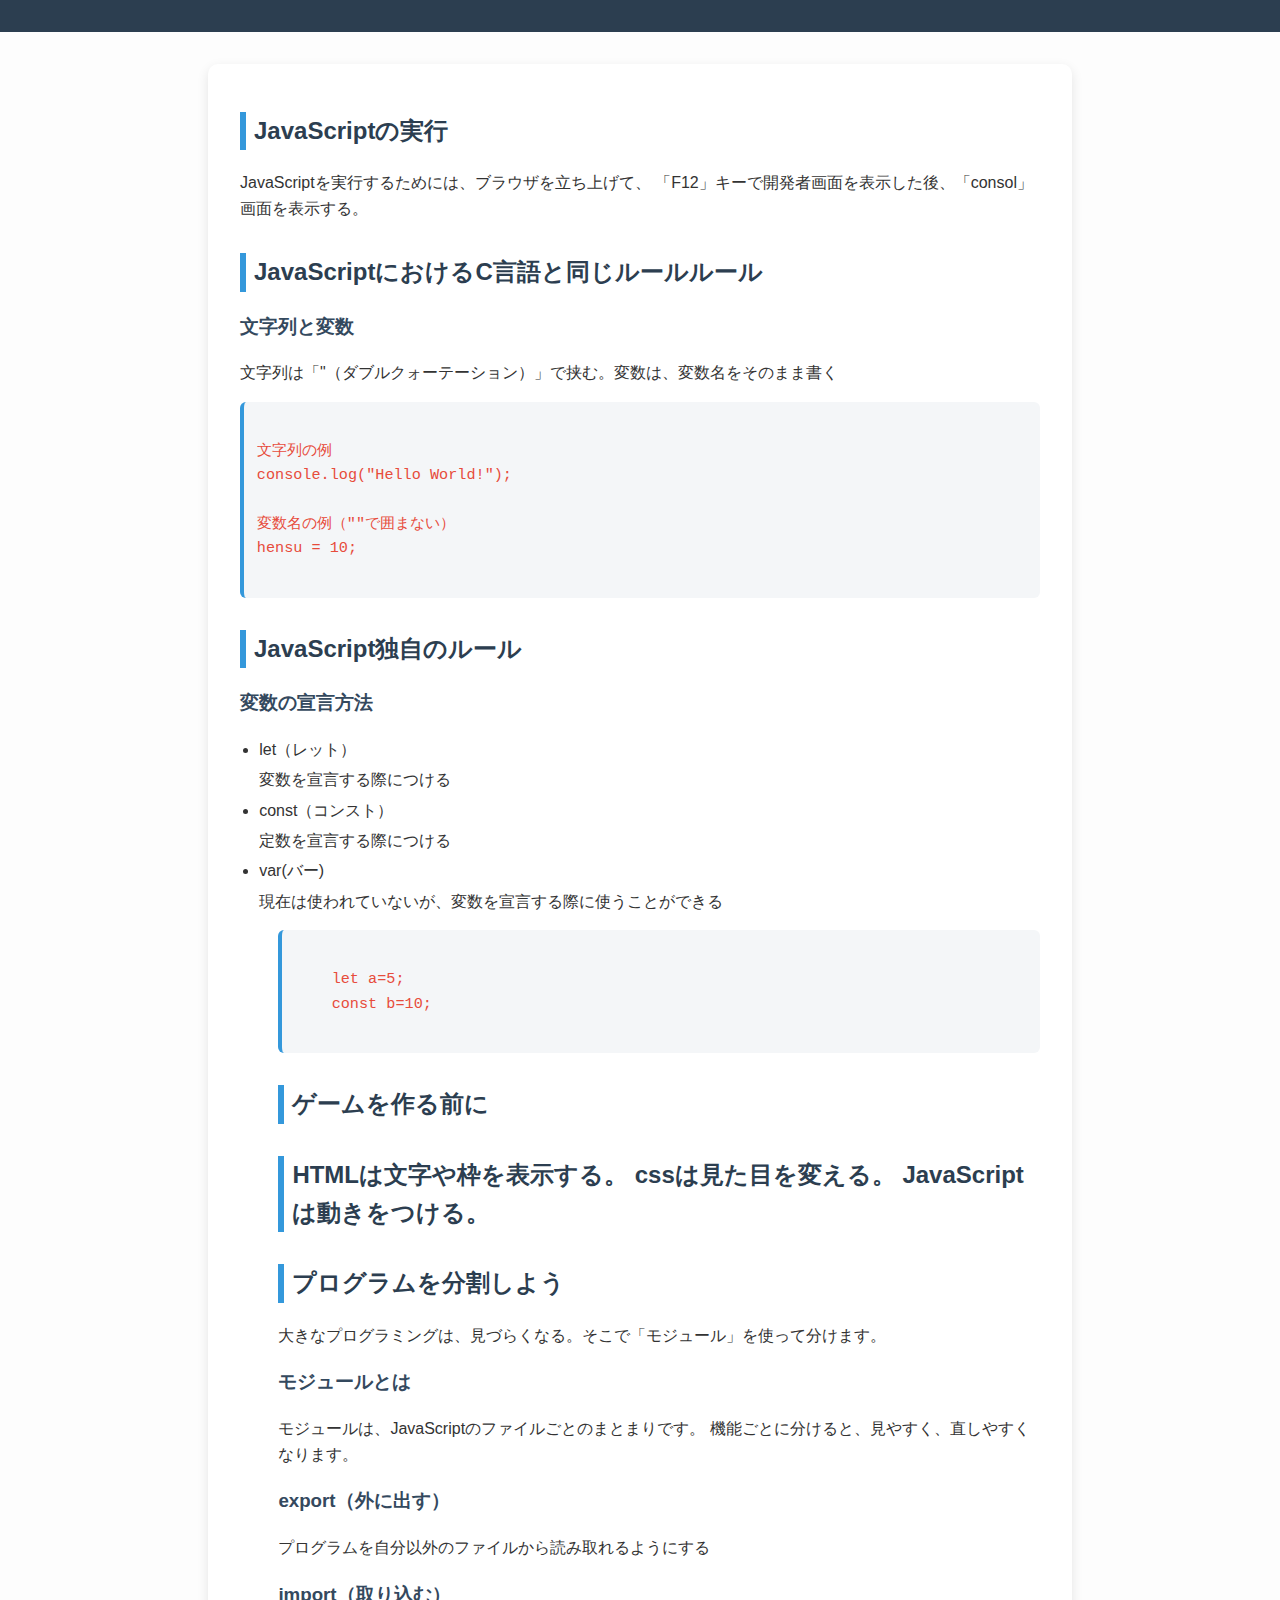
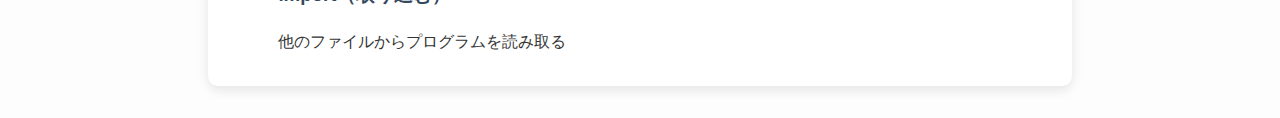
<file: docs/index.html>
<!DOCTYPE html>
<html>
    <head>
<meta charset="UTF-8">
<title>JavaScript</title>
<link rel="stylesheet" href="../docs/style.css">
    </head>

<body>
    <header>

    </header>
    <main>
<h2>JavaScriptの実行</h2>
<p>JavaScriptを実行するためには、ブラウザを立ち上げて、
    「F12」キーで開発者画面を表示した後、「consol」画面を表示する。
</p>
<h2>JavaScriptにおけるC言語と同じルールルール</h2>
<h3>文字列と変数</h3>
<p>文字列は「"（ダブルクォーテーション）」で挟む。変数は、変数名をそのまま書く</p>
<pre>
    <code>
文字列の例
console.log("Hello World!");

変数名の例（""で囲まない）
hensu = 10;
   </code>
</pre>
    <h2>JavaScript独自のルール</h2>
    <h3>変数の宣言方法</h3>
<ul>
    <li>let（レット）</li>変数を宣言する際につける
    <li>const（コンスト）</li>定数を宣言する際につける
    <li>var(バー)</li>現在は使われていないが、変数を宣言する際に使うことができる
<ul>

<pre><code>
    let a=5;
    const b=10;
    </code></pre>
    <h2>ゲームを作る前に<h2>
<p>
    HTMLは文字や枠を表示する。
    cssは見た目を変える。
    JavaScriptは動きをつける。
 </p>

<h2>プログラムを分割しよう</h2>
<p>
    大きなプログラミングは、見づらくなる。そこで「モジュール」を使って分けます。
    </p>
    <h3>モジュールとは</h3>
    <p>
        モジュールは、JavaScriptのファイルごとのまとまりです。
        機能ごとに分けると、見やすく、直しやすくなります。
    </p>
    <h3>export（外に出す）</h3>
<p>プログラムを自分以外のファイルから読み取れるようにする</p>
<h3>import（取り込む）</h3>
<p>他のファイルからプログラムを読み取る</p>

    </main>
</body>
</html>
</file>
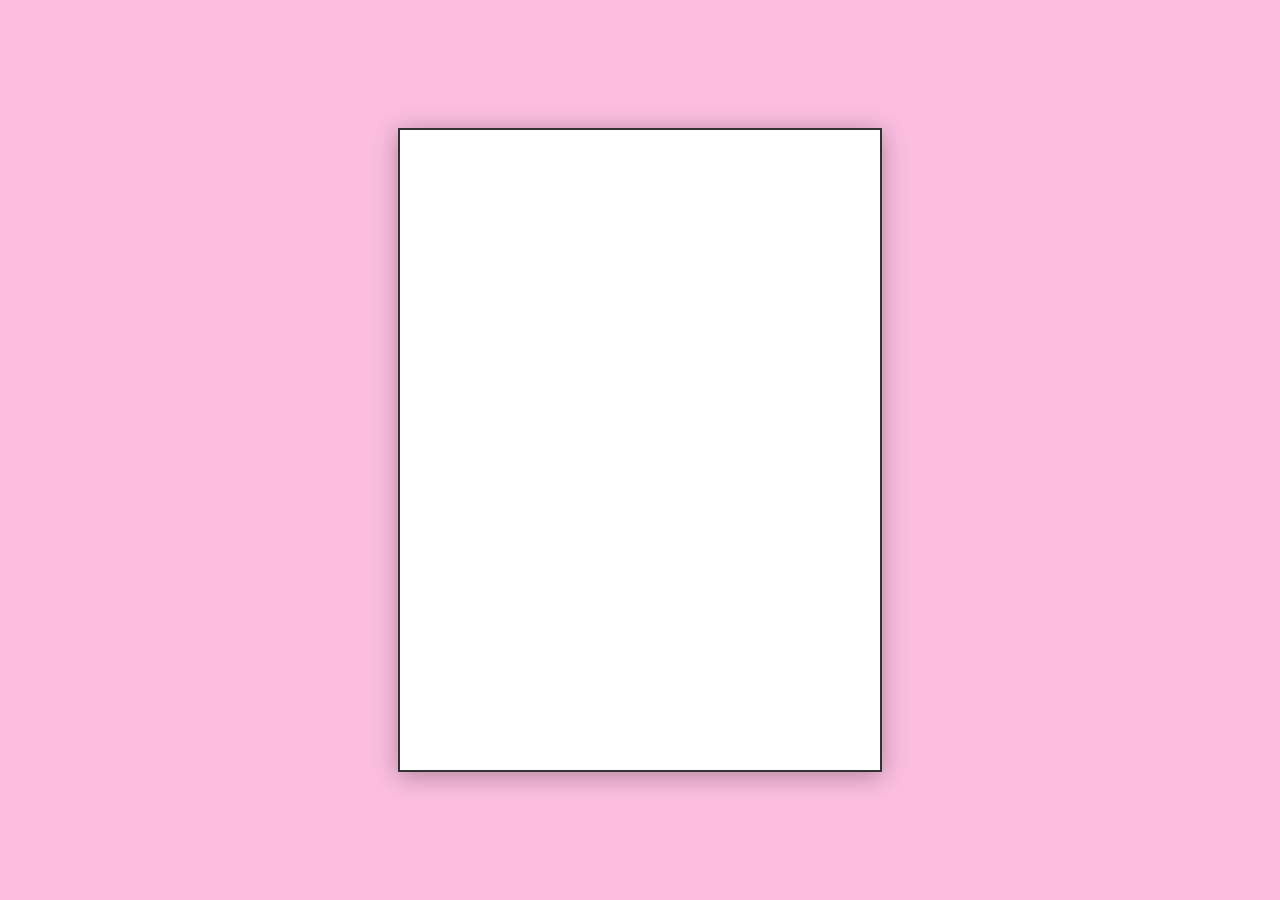
<file: game/index.html>
<!DOCTYPE html>
<html lang="ja">
<head>
<meta charset="UTF-8">
    <title>シューティングゲーム</title>
    <link rel="stylesheet" href="style.css">
</head>
<body>
    <canvas id="gameCanvas" width="480" height="640"></canvas>
    
    <script type="module" src="js/main.js"></script>
    </body>
    
    </html>
</file>
<file: docs/style.css>
/* ページ全体の基本設定 */
body {
  font-family: "Segoe UI", "Hiragino Kaku Gothic ProN", "Meiryo", sans-serif;
  line-height: 1.6;
  margin: 0;
  padding: 0;
  background-color: #fdfdfd;
  color: #333;
}

/* ヘッダー */
header {
  background-color: #2c3e50;
  padding: 1rem;
  text-align: center;
}

header h1 {
  color: white;
  margin: 0;
}

/* メインコンテンツ */
main {
  max-width: 800px;
  margin: 2rem auto;
  padding: 1rem 2rem;
  background: #fff;
  border-radius: 10px;
  box-shadow: 0 4px 12px rgba(0,0,0,0.1);
}

/* 見出し */
h2 {
  color: #2c3e50;
  border-left: 6px solid #3498db;
  padding-left: 0.5rem;
  margin-top: 2rem;
}

h3 {
  color: #34495e;
  margin-top: 1.2rem;
}

/* 段落 */
p {
  margin: 0.5rem 0 1rem;
}

/* リスト */
ul {
  padding-left: 1.2rem;
  margin: 0.5rem 0 1rem;
}

li {
  margin: 0.3rem 0;
}

/* コードブロック */
pre {
  background: #f4f6f8;
  border-left: 4px solid #3498db;
  padding: 0.8rem;
  overflow-x: auto;
  border-radius: 6px;
  margin: 1rem 0;
}

code {
  font-family: "Consolas", "Courier New", monospace;
  color: #e74c3c;
  font-size: 0.95em;
}
</file>
<file: game/style.css>
/* ゲーム用canvasを中央に表示し、背景色を設定 */
body {
  background: #f56bb770;
  display: flex;
  justify-content: center;
  align-items: center;
  height: 100vh;
  margin: 0;
}

#gameCanvas {
  background: #ffffff;
  border: 2px solid #333;
  box-shadow: 0 4px 24px rgba(0,0,0,0.3);
  display: block;
}
</file>
